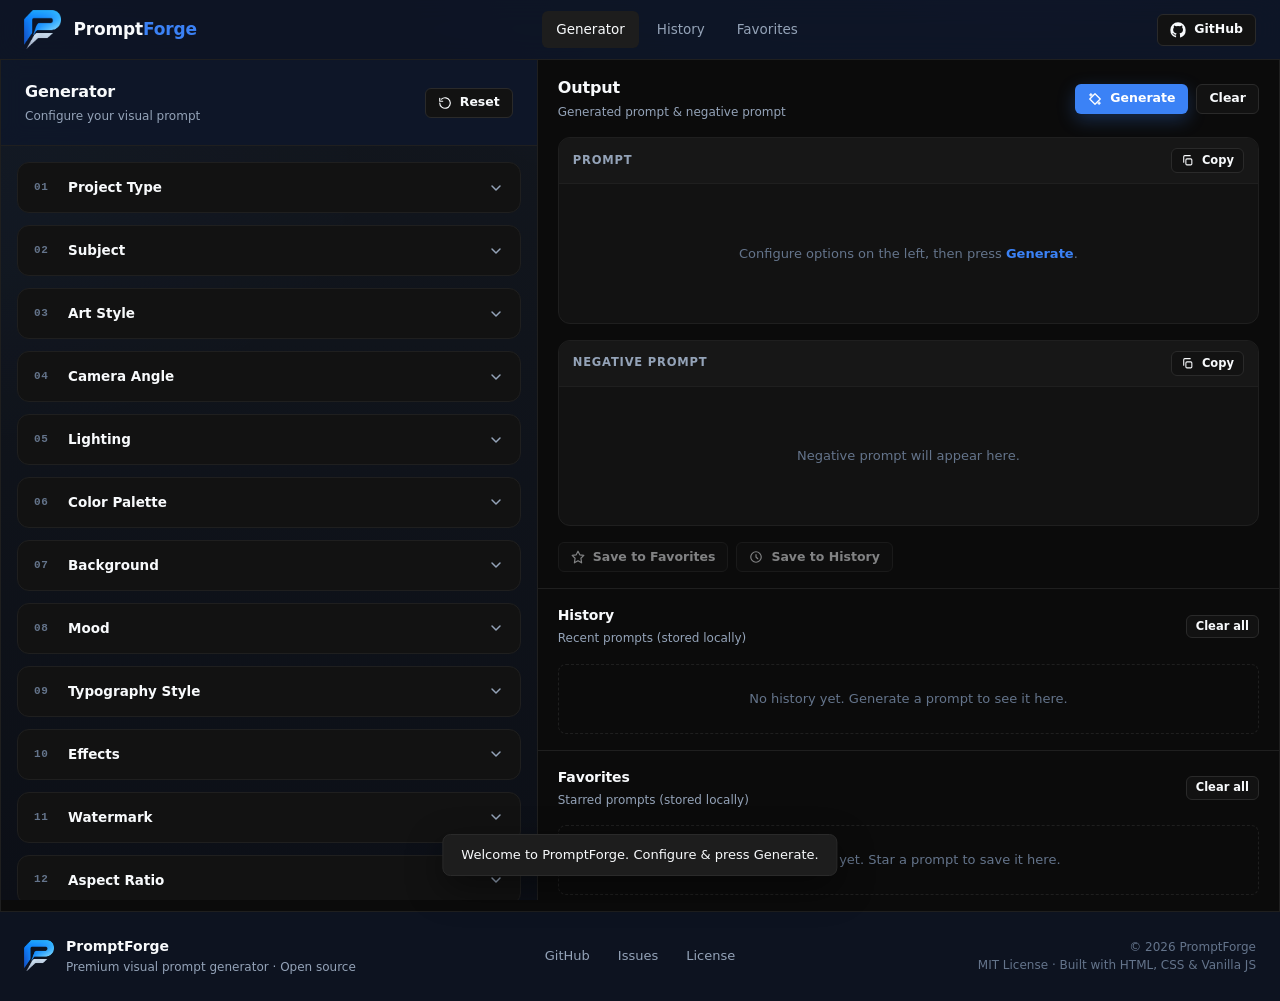
<file: index.html>
<!DOCTYPE html>
<html lang="en">
<head>
  <meta charset="UTF-8" />
  <meta name="viewport" content="width=device-width, initial-scale=1.0" />
  <meta http-equiv="X-UA-Compatible" content="IE=edge" />
  <meta name="theme-color" content="#0F172A" />

  <!-- Primary Meta -->
  <title>PromptForge — Premium Visual Prompt Generator for AI Image Creation</title>
  <meta name="description" content="PromptForge is a premium open-source visual prompt generator for posters, thumbnails, ads, covers, wallpapers, concept art, character art, product renders, marketing assets, and AI image generation. Rule-based engine. Supports ChatGPT Images, Flux, SDXL, Midjourney, and Gemini." />
  <meta name="keywords" content="prompt generator, AI prompt generator, image prompt, midjourney prompt generator, sdxl prompt, flux prompt, ChatGPT image prompt, poster prompt, thumbnail prompt, concept art prompt, character art prompt, product render prompt, marketing asset prompt, open source prompt generator, vanilla javascript prompt generator" />
  <meta name="author" content="PromptForge — AzkiVIP" />
  <meta name="robots" content="index, follow, max-image-preview:large, max-snippet:-1, max-video-preview:-1" />
  <meta name="googlebot" content="index, follow" />
  <meta name="language" content="English" />
  <meta name="revisit-after" content="7 days" />
  <meta name="rating" content="general" />
  <meta name="distribution" content="global" />
  <link rel="canonical" href="https://azkivip.github.io/PromptForge/" />

  <!-- Sitemap discovery -->
  <link rel="sitemap" type="application/xml" title="Sitemap" href="sitemap.xml" />
  <link rel="alternate" type="application/xml" title="Sitemap" href="sitemap.xml" />

  <!-- Open Graph -->
  <meta property="og:type" content="website" />
  <meta property="og:site_name" content="PromptForge" />
  <meta property="og:title" content="PromptForge — Premium Visual Prompt Generator" />
  <meta property="og:description" content="Craft cinematic, professional prompts for posters, thumbnails, ads, concept art, and AI image generation. Rule-based engine. Supports ChatGPT Images, Flux, SDXL, Midjourney, and Gemini. No AI APIs." />
  <meta property="og:url" content="https://azkivip.github.io/PromptForge/" />
  <meta property="og:image" content="https://azkivip.github.io/PromptForge/assets/og-image.png" />
  <meta property="og:image:secure_url" content="https://azkivip.github.io/PromptForge/assets/og-image.png" />
  <meta property="og:image:type" content="image/png" />
  <meta property="og:image:width" content="1200" />
  <meta property="og:image:height" content="630" />
  <meta property="og:image:alt" content="PromptForge — premium visual prompt generator" />
  <meta property="og:locale" content="en_US" />
  <meta property="og:locale:alternate" content="id_ID" />

  <!-- Twitter Card -->
  <meta name="twitter:card" content="summary_large_image" />
  <meta name="twitter:site" content="@AzkiVIP" />
  <meta name="twitter:creator" content="@AzkiVIP" />
  <meta name="twitter:title" content="PromptForge — Premium Visual Prompt Generator" />
  <meta name="twitter:description" content="Craft cinematic, professional prompts for posters, thumbnails, ads, concept art, and AI image generation. Rule-based engine. No AI APIs." />
  <meta name="twitter:image" content="https://azkivip.github.io/PromptForge/assets/og-image.png" />
  <meta name="twitter:image:alt" content="PromptForge — premium visual prompt generator" />

  <!-- Favicon — multiple sizes for full browser + device support -->
  <link rel="icon" type="image/x-icon" href="assets/favicon.ico" />
  <link rel="icon" type="image/png" sizes="192x192" href="assets/logo-192.png" />
  <link rel="icon" type="image/png" sizes="512x512" href="assets/logo-512.png" />
  <link rel="icon" type="image/png" sizes="64x64" href="assets/favicon.png" />
  <link rel="apple-touch-icon" sizes="192x192" href="assets/logo-192.png" />
  <link rel="apple-touch-icon" href="assets/logo-192.png" />
  <link rel="mask-icon" href="assets/favicon.png" color="#3B82F6" />
  <link rel="manifest" href="manifest.json" />

  <!-- Styles -->
  <link rel="stylesheet" href="css/style.css" />
  <link rel="stylesheet" href="css/components.css" />
  <link rel="stylesheet" href="css/responsive.css" />

  <!-- JSON-LD: WebSite schema (helps Google's Knowledge Graph) -->
  <script type="application/ld+json">
  {
    "@context": "https://schema.org",
    "@type": "WebSite",
    "name": "PromptForge",
    "alternateName": "PromptForge Visual Prompt Generator",
    "url": "https://azkivip.github.io/PromptForge/",
    "description": "Premium open-source visual prompt generator for posters, thumbnails, ads, covers, wallpapers, concept art, character art, product renders, marketing assets, and AI image generation.",
    "inLanguage": ["en", "id"],
    "image": "https://azkivip.github.io/PromptForge/assets/og-image.png",
    "isAccessibleForFree": true,
    "applicationCategory": "DesignApplication",
    "author": {
      "@type": "Person",
      "name": "AzkiVIP",
      "url": "https://github.com/AzkiVIP"
    },
    "publisher": {
      "@type": "Organization",
      "name": "PromptForge",
      "url": "https://azkivip.github.io/PromptForge/",
      "logo": {
        "@type": "ImageObject",
        "url": "https://azkivip.github.io/PromptForge/assets/logo-512.png",
        "width": 512,
        "height": 512
      }
    },
    "potentialAction": {
      "@type": "UseAction",
      "target": "https://azkivip.github.io/PromptForge/#generator",
      "name": "Use the prompt generator"
    }
  }
  </script>

  <!-- JSON-LD: SoftwareApplication schema (richer app metadata) -->
  <script type="application/ld+json">
  {
    "@context": "https://schema.org",
    "@type": "SoftwareApplication",
    "name": "PromptForge",
    "applicationCategory": "DesignApplication",
    "applicationSubCategory": "AI Prompt Generator",
    "operatingSystem": "Any (web browser)",
    "browserRequirements": "Requires a modern web browser with JavaScript enabled.",
    "description": "Premium open-source visual prompt generator for posters, thumbnails, ads, covers, wallpapers, concept art, character art, product renders, marketing assets, and AI image generation. Rule-based engine with no AI APIs.",
    "url": "https://azkivip.github.io/PromptForge/",
    "downloadUrl": "https://github.com/AzkiVIP/PromptForge/releases",
    "installUrl": "https://azkivip.github.io/PromptForge/",
    "screenshot": "https://azkivip.github.io/PromptForge/assets/og-image.png",
    "featureList": [
      "Rule-based prompt generation engine",
      "Smart searchable comboboxes with fuzzy match",
      "Multiple AI presets (ChatGPT Images, Flux, SDXL, Midjourney, Gemini)",
      "Multiple subjects with importance ranking",
      "Watermark, custom effects, and custom resolution support",
      "Auto-translation to Indonesian",
      "LocalStorage history and favorites",
      "No frameworks, no build step, no dependencies"
    ],
    "offers": {
      "@type": "Offer",
      "price": "0",
      "priceCurrency": "USD"
    },
    "license": "https://github.com/AzkiVIP/PromptForge/blob/main/LICENSE",
    "author": {
      "@type": "Person",
      "name": "AzkiVIP",
      "url": "https://github.com/AzkiVIP"
    },
    "publisher": {
      "@type": "Organization",
      "name": "PromptForge",
      "url": "https://azkivip.github.io/PromptForge/",
      "logo": {
        "@type": "ImageObject",
        "url": "https://azkivip.github.io/PromptForge/assets/logo-512.png",
        "width": 512,
        "height": 512
      }
    },
    "aggregateRating": {
      "@type": "AggregateRating",
      "ratingValue": "5",
      "ratingCount": "1",
      "bestRating": "5",
      "worstRating": "1"
    }
  }
  </script>
</head>
<body>

  <!-- ===================== NAVBAR ===================== -->
  <header class="navbar" role="banner">
    <div class="navbar__inner">
      <a href="#" class="brand" aria-label="PromptForge home">
        <img src="assets/logo-cropped.png" alt="PromptForge" class="brand__mark" width="40" height="40" />
        <span class="brand__name">Prompt<span class="brand__accent">Forge</span></span>
      </a>

      <!-- Desktop navigation (hidden on mobile) -->
      <nav class="nav nav--desktop" aria-label="Primary desktop">
        <a href="#generator" class="nav__link" data-nav="generator">Generator</a>
        <a href="#history" class="nav__link" data-nav="history">History</a>
        <a href="#favorites" class="nav__link" data-nav="favorites">Favorites</a>
      </nav>

      <div class="navbar__actions">
        <a class="btn btn--ghost btn--sm navbar__github" href="https://github.com/AzkiVIP/PromptForge" target="_blank" rel="noopener" aria-label="GitHub repository">
          <svg viewBox="0 0 24 24" width="16" height="16" fill="currentColor" aria-hidden="true">
            <path d="M12 .5A11.5 11.5 0 0 0 .5 12a11.5 11.5 0 0 0 7.86 10.92c.58.1.79-.25.79-.56v-2.1c-3.2.7-3.88-1.36-3.88-1.36-.53-1.34-1.3-1.7-1.3-1.7-1.06-.72.08-.71.08-.71 1.17.08 1.78 1.2 1.78 1.2 1.04 1.78 2.73 1.27 3.4.97.1-.76.41-1.27.74-1.56-2.55-.29-5.24-1.28-5.24-5.7 0-1.26.45-2.29 1.2-3.1-.12-.3-.52-1.48.1-3.08 0 0 .97-.31 3.18 1.18a11 11 0 0 1 5.8 0c2.2-1.5 3.17-1.18 3.17-1.18.63 1.6.23 2.78.11 3.07.75.82 1.2 1.85 1.2 3.1 0 4.43-2.69 5.41-5.25 5.69.42.36.8 1.1.8 2.22v3.29c0 .31.21.67.8.56A11.5 11.5 0 0 0 23.5 12 11.5 11.5 0 0 0 12 .5Z"/>
          </svg>
          <span>GitHub</span>
        </a>

        <!-- Hamburger toggle (mobile only) -->
        <button class="nav-toggle" id="navToggle" type="button"
                aria-label="Open menu" aria-expanded="false" aria-controls="mobileNav">
          <span class="nav-toggle__bar"></span>
          <span class="nav-toggle__bar"></span>
          <span class="nav-toggle__bar"></span>
        </button>
      </div>
    </div>

    <!-- Mobile navigation drawer (hidden on desktop) -->
    <nav class="nav nav--mobile" id="mobileNav" aria-label="Primary mobile" hidden>
      <a href="#generator" class="nav__link nav__link--mobile" data-nav="generator">Generator</a>
      <a href="#history"    class="nav__link nav__link--mobile" data-nav="history">History</a>
      <a href="#favorites"  class="nav__link nav__link--mobile" data-nav="favorites">Favorites</a>
      <a class="nav__link nav__link--mobile nav__link--github" href="https://github.com/AzkiVIP/PromptForge" target="_blank" rel="noopener">
        <svg viewBox="0 0 24 24" width="18" height="18" fill="currentColor" aria-hidden="true">
          <path d="M12 .5A11.5 11.5 0 0 0 .5 12a11.5 11.5 0 0 0 7.86 10.92c.58.1.79-.25.79-.56v-2.1c-3.2.7-3.88-1.36-3.88-1.36-.53-1.34-1.3-1.7-1.3-1.7-1.06-.72.08-.71.08-.71 1.17.08 1.78 1.2 1.78 1.2 1.04 1.78 2.73 1.27 3.4.97.1-.76.41-1.27.74-1.56-2.55-.29-5.24-1.28-5.24-5.7 0-1.26.45-2.29 1.2-3.1-.12-.3-.52-1.48.1-3.08 0 0 .97-.31 3.18 1.18a11 11 0 0 1 5.8 0c2.2-1.5 3.17-1.18 3.17-1.18.63 1.6.23 2.78.11 3.07.75.82 1.2 1.85 1.2 3.1 0 4.43-2.69 5.41-5.25 5.69.42.36.8 1.1.8 2.22v3.29c0 .31.21.67.8.56A11.5 11.5 0 0 0 23.5 12 11.5 11.5 0 0 0 12 .5Z"/>
        </svg>
        GitHub
      </a>
    </nav>

    <!-- Click-outside overlay (mobile only) -->
    <div class="nav-backdrop" id="navBackdrop" hidden></div>
  </header>

  <!-- ===================== MAIN APP ===================== -->
  <main class="app" id="generator" role="main">

    <!-- ============== LEFT PANEL (40%) ============== -->
    <section class="panel panel--left" aria-label="Generator controls">
      <div class="panel__header">
        <div>
          <h2 class="panel__title">Generator</h2>
          <p class="panel__subtitle">Configure your visual prompt</p>
        </div>
        <button class="btn btn--ghost btn--sm" id="resetAllBtn" type="button" title="Reset all fields">
          <svg viewBox="0 0 24 24" width="14" height="14" fill="none" stroke="currentColor" stroke-width="2" stroke-linecap="round" stroke-linejoin="round" aria-hidden="true"><path d="M3 12a9 9 0 1 0 3-6.7"/><path d="M3 4v5h5"/></svg>
          Reset
        </button>
      </div>

      <div class="panel__body" id="generatorPanel">

        <!-- Project Type -->
        <div class="accordion" data-section="projectType">
          <button class="accordion__head" type="button" aria-expanded="false">
            <span class="accordion__index">01</span>
            <span class="accordion__label">Project Type</span>
            <span class="accordion__chevron" aria-hidden="true">
              <svg viewBox="0 0 24 24" width="16" height="16" fill="none" stroke="currentColor" stroke-width="2.2" stroke-linecap="round" stroke-linejoin="round"><path d="m6 9 6 6 6-6"/></svg>
            </span>
          </button>
          <div class="accordion__body">
            <div class="field">
              <label class="field__label" for="projectType-category">Category</label>
              <div class="combobox" data-combobox="projectTypeCategory" data-mode="single"></div>
            </div>
            <div class="field">
              <label class="field__label" for="projectType-preset">Preset</label>
              <div class="combobox" data-combobox="projectTypePreset" data-mode="single"></div>
            </div>
            <div class="field">
              <label class="field__label" for="projectType-custom">Custom Project Type</label>
              <input class="input" id="projectType-custom" type="text" placeholder="e.g. Festival Poster" />
            </div>
          </div>
        </div>

        <!-- Subject -->
        <div class="accordion" data-section="subject">
          <button class="accordion__head" type="button" aria-expanded="false">
            <span class="accordion__index">02</span>
            <span class="accordion__label">Subject</span>
            <span class="accordion__chevron" aria-hidden="true">
              <svg viewBox="0 0 24 24" width="16" height="16" fill="none" stroke="currentColor" stroke-width="2.2" stroke-linecap="round" stroke-linejoin="round"><path d="m6 9 6 6 6-6"/></svg>
            </span>
          </button>
          <div class="accordion__body">
            <div class="field">
              <label class="field__label">Subjects <span class="field__hint">(add multiple — primary, secondary, background, etc.)</span></label>
              <div class="subjects" id="subjectsList" aria-live="polite"></div>
              <button class="btn btn--ghost btn--sm subjects__add" id="addSubjectBtn" type="button">
                <svg viewBox="0 0 24 24" width="14" height="14" fill="none" stroke="currentColor" stroke-width="2.2" stroke-linecap="round" stroke-linejoin="round"><path d="M12 5v14"/><path d="M5 12h14"/></svg>
                Add Subject
              </button>
            </div>
            <div class="field">
              <label class="field__label">Reference Images</label>
              <div class="dropzone" id="subject-dropzone" tabindex="0">
                <input class="dropzone__input" id="subject-file" type="file" accept="image/*" multiple />
                <div class="dropzone__prompt">
                  <svg viewBox="0 0 24 24" width="22" height="22" fill="none" stroke="currentColor" stroke-width="1.8" stroke-linecap="round" stroke-linejoin="round" aria-hidden="true"><path d="M12 3v12"/><path d="m7 8 5-5 5 5"/><path d="M5 21h14"/></svg>
                  <span>Drag &amp; drop or <em>click to browse</em></span>
                </div>
              </div>
              <div class="previews" id="subject-previews" aria-live="polite"></div>
            </div>
          </div>
        </div>

        <!-- Art Style -->
        <div class="accordion" data-section="artStyle">
          <button class="accordion__head" type="button" aria-expanded="false">
            <span class="accordion__index">03</span>
            <span class="accordion__label">Art Style</span>
            <span class="accordion__chevron" aria-hidden="true">
              <svg viewBox="0 0 24 24" width="16" height="16" fill="none" stroke="currentColor" stroke-width="2.2" stroke-linecap="round" stroke-linejoin="round"><path d="m6 9 6 6 6-6"/></svg>
            </span>
          </button>
          <div class="accordion__body">
            <div class="field">
              <label class="field__label">Art Style</label>
              <div class="combobox" data-combobox="artStyle" data-mode="single"></div>
            </div>
            <div class="field">
              <label class="field__label" for="artStyle-custom">Custom Style</label>
              <input class="input" id="artStyle-custom" type="text" placeholder="e.g. Watercolor + Ink" />
            </div>
          </div>
        </div>

        <!-- Camera Angle -->
        <div class="accordion" data-section="cameraAngle">
          <button class="accordion__head" type="button" aria-expanded="false">
            <span class="accordion__index">04</span>
            <span class="accordion__label">Camera Angle</span>
            <span class="accordion__chevron" aria-hidden="true">
              <svg viewBox="0 0 24 24" width="16" height="16" fill="none" stroke="currentColor" stroke-width="2.2" stroke-linecap="round" stroke-linejoin="round"><path d="m6 9 6 6 6-6"/></svg>
            </span>
          </button>
          <div class="accordion__body">
            <div class="field">
              <label class="field__label">Camera Angle</label>
              <div class="combobox" data-combobox="cameraAngle" data-mode="single"></div>
            </div>
            <div class="field">
              <label class="field__label" for="cameraAngle-custom">Custom Angle</label>
              <input class="input" id="cameraAngle-custom" type="text" placeholder="e.g. 35° Dutch angle" />
            </div>
          </div>
        </div>

        <!-- Lighting -->
        <div class="accordion" data-section="lighting">
          <button class="accordion__head" type="button" aria-expanded="false">
            <span class="accordion__index">05</span>
            <span class="accordion__label">Lighting</span>
            <span class="accordion__chevron" aria-hidden="true">
              <svg viewBox="0 0 24 24" width="16" height="16" fill="none" stroke="currentColor" stroke-width="2.2" stroke-linecap="round" stroke-linejoin="round"><path d="m6 9 6 6 6-6"/></svg>
            </span>
          </button>
          <div class="accordion__body">
            <div class="field">
              <label class="field__label">Lighting</label>
              <div class="combobox" data-combobox="lighting" data-mode="single"></div>
            </div>
            <div class="field">
              <label class="field__label" for="lighting-custom">Custom Lighting</label>
              <input class="input" id="lighting-custom" type="text" placeholder="e.g. Soft window light" />
            </div>
          </div>
        </div>

        <!-- Color Palette -->
        <div class="accordion" data-section="colorPalette">
          <button class="accordion__head" type="button" aria-expanded="false">
            <span class="accordion__index">06</span>
            <span class="accordion__label">Color Palette</span>
            <span class="accordion__chevron" aria-hidden="true">
              <svg viewBox="0 0 24 24" width="16" height="16" fill="none" stroke="currentColor" stroke-width="2.2" stroke-linecap="round" stroke-linejoin="round"><path d="m6 9 6 6 6-6"/></svg>
            </span>
          </button>
          <div class="accordion__body">
            <div class="field">
              <label class="field__label">Palette Mode</label>
              <div class="seg" id="colorMode" role="tablist" aria-label="Color palette mode">
                <button class="seg__btn is-active" type="button" data-mode="single">Single</button>
                <button class="seg__btn" type="button" data-mode="dual">Dual</button>
                <button class="seg__btn" type="button" data-mode="multi">Multi</button>
              </div>
            </div>
            <div class="field">
              <label class="field__label">Colors</label>
              <div class="color-row" id="colorRow">
                <div class="color-slot" data-slot="0">
                  <input type="color" class="color-slot__picker" value="#3B82F6" />
                  <input type="text" class="color-slot__hex" value="#3B82F6" maxlength="7" />
                </div>
              </div>
              <button class="btn btn--ghost btn--sm color-row__add" id="colorAddBtn" type="button" hidden>+ Add color</button>
            </div>
            <div class="field">
              <label class="field__label">Live Preview</label>
              <div class="palette-preview" id="palettePreview"></div>
            </div>
          </div>
        </div>

        <!-- Background -->
        <div class="accordion" data-section="background">
          <button class="accordion__head" type="button" aria-expanded="false">
            <span class="accordion__index">07</span>
            <span class="accordion__label">Background</span>
            <span class="accordion__chevron" aria-hidden="true">
              <svg viewBox="0 0 24 24" width="16" height="16" fill="none" stroke="currentColor" stroke-width="2.2" stroke-linecap="round" stroke-linejoin="round"><path d="m6 9 6 6 6-6"/></svg>
            </span>
          </button>
          <div class="accordion__body">
            <div class="field">
              <label class="field__label">Background Scene</label>
              <div class="combobox" data-combobox="background" data-mode="single"></div>
            </div>
            <div class="field">
              <label class="field__label" for="background-custom">Custom Background</label>
              <input class="input" id="background-custom" type="text" placeholder="e.g. Floating islands at dawn" />
            </div>
            <div class="field">
              <label class="field__label">Background Reference</label>
              <div class="dropzone" id="background-dropzone" tabindex="0">
                <input class="dropzone__input" id="background-file" type="file" accept="image/*" />
                <div class="dropzone__prompt">
                  <svg viewBox="0 0 24 24" width="22" height="22" fill="none" stroke="currentColor" stroke-width="1.8" stroke-linecap="round" stroke-linejoin="round" aria-hidden="true"><path d="M12 3v12"/><path d="m7 8 5-5 5 5"/><path d="M5 21h14"/></svg>
                  <span>Drag &amp; drop or <em>click to browse</em></span>
                </div>
              </div>
              <div class="previews" id="background-previews" aria-live="polite"></div>
            </div>
          </div>
        </div>

        <!-- Mood -->
        <div class="accordion" data-section="mood">
          <button class="accordion__head" type="button" aria-expanded="false">
            <span class="accordion__index">08</span>
            <span class="accordion__label">Mood</span>
            <span class="accordion__chevron" aria-hidden="true">
              <svg viewBox="0 0 24 24" width="16" height="16" fill="none" stroke="currentColor" stroke-width="2.2" stroke-linecap="round" stroke-linejoin="round"><path d="m6 9 6 6 6-6"/></svg>
            </span>
          </button>
          <div class="accordion__body">
            <div class="field">
              <label class="field__label">Mood</label>
              <div class="combobox" data-combobox="mood" data-mode="single"></div>
            </div>
            <div class="field">
              <label class="field__label" for="mood-custom">Custom Mood</label>
              <input class="input" id="mood-custom" type="text" placeholder="e.g. Nostalgic serenity" />
            </div>
          </div>
        </div>

        <!-- Typography -->
        <div class="accordion" data-section="typography">
          <button class="accordion__head" type="button" aria-expanded="false">
            <span class="accordion__index">09</span>
            <span class="accordion__label">Typography Style</span>
            <span class="accordion__chevron" aria-hidden="true">
              <svg viewBox="0 0 24 24" width="16" height="16" fill="none" stroke="currentColor" stroke-width="2.2" stroke-linecap="round" stroke-linejoin="round"><path d="m6 9 6 6 6-6"/></svg>
            </span>
          </button>
          <div class="accordion__body">
            <div class="field">
              <label class="field__label">Typography</label>
              <div class="combobox" data-combobox="typography" data-mode="single"></div>
            </div>
            <div class="field">
              <label class="field__label" for="typography-custom">Custom Typography</label>
              <input class="input" id="typography-custom" type="text" placeholder="e.g. Serif headline, sans body" />
            </div>
          </div>
        </div>

        <!-- Effects -->
        <div class="accordion" data-section="effects">
          <button class="accordion__head" type="button" aria-expanded="false">
            <span class="accordion__index">10</span>
            <span class="accordion__label">Effects</span>
            <span class="accordion__chevron" aria-hidden="true">
              <svg viewBox="0 0 24 24" width="16" height="16" fill="none" stroke="currentColor" stroke-width="2.2" stroke-linecap="round" stroke-linejoin="round"><path d="m6 9 6 6 6-6"/></svg>
            </span>
          </button>
          <div class="accordion__body">
            <div class="field">
              <label class="field__label">Effects (multi-select)</label>
              <div class="chip-grid" id="effectsGrid" role="group" aria-label="Effects"></div>
            </div>
            <div class="field">
              <label class="field__label" for="effects-custom">Custom Effects <span class="field__hint">(comma-separated, e.g. floating particles, energy aura, magic sparks)</span></label>
              <input class="input" id="effects-custom" type="text" placeholder="floating particles, energy aura, magic sparks" />
            </div>
          </div>
        </div>

        <!-- Watermark -->
        <div class="accordion" data-section="watermark">
          <button class="accordion__head" type="button" aria-expanded="false">
            <span class="accordion__index">11</span>
            <span class="accordion__label">Watermark</span>
            <span class="accordion__chevron" aria-hidden="true">
              <svg viewBox="0 0 24 24" width="16" height="16" fill="none" stroke="currentColor" stroke-width="2.2" stroke-linecap="round" stroke-linejoin="round"><path d="m6 9 6 6 6-6"/></svg>
            </span>
          </button>
          <div class="accordion__body">
            <div class="field">
              <label class="field__label">Watermark Position</label>
              <div class="chip-grid" id="watermarkPosGrid" role="group" aria-label="Watermark position" data-single="1"></div>
            </div>
            <div class="field">
              <label class="field__label" for="watermark-custom-pos">Custom Position</label>
              <input class="input" id="watermark-custom-pos" type="text" placeholder="e.g. bottom-right corner, 20px from edge" />
            </div>
            <div class="field">
              <label class="field__label" for="watermark-text">Watermark Text</label>
              <input class="input" id="watermark-text" type="text" placeholder="e.g. @PromptForge" />
            </div>
          </div>
        </div>

        <!-- Aspect Ratio -->
        <div class="accordion" data-section="aspectRatio">
          <button class="accordion__head" type="button" aria-expanded="false">
            <span class="accordion__index">12</span>
            <span class="accordion__label">Aspect Ratio</span>
            <span class="accordion__chevron" aria-hidden="true">
              <svg viewBox="0 0 24 24" width="16" height="16" fill="none" stroke="currentColor" stroke-width="2.2" stroke-linecap="round" stroke-linejoin="round"><path d="m6 9 6 6 6-6"/></svg>
            </span>
          </button>
          <div class="accordion__body">
            <div class="field">
              <label class="field__label">Aspect Ratio</label>
              <div class="ratio-grid" id="ratioGrid" role="group" aria-label="Aspect ratio"></div>
            </div>
            <div class="field">
              <label class="field__label" for="custom-resolution">Custom Resolution <span class="field__hint">(overrides aspect ratio when provided)</span></label>
              <input class="input" id="custom-resolution" type="text" placeholder="e.g. 1920x1080, 3840x2160, 1080x1920" />
            </div>
          </div>
        </div>

        <!-- Advanced -->
        <div class="accordion" data-section="advanced">
          <button class="accordion__head" type="button" aria-expanded="false">
            <span class="accordion__index">13</span>
            <span class="accordion__label">Advanced</span>
            <span class="accordion__chevron" aria-hidden="true">
              <svg viewBox="0 0 24 24" width="16" height="16" fill="none" stroke="currentColor" stroke-width="2.2" stroke-linecap="round" stroke-linejoin="round"><path d="m6 9 6 6 6-6"/></svg>
            </span>
          </button>
          <div class="accordion__body">
            <div class="field">
              <label class="field__label">Composition</label>
              <div class="chip-grid" id="compositionGrid" role="group" aria-label="Composition" data-single="1"></div>
            </div>
            <div class="field">
              <label class="field__label">Rendering Quality</label>
              <div class="chip-grid" id="renderingGrid" role="group" aria-label="Rendering quality" data-single="1"></div>
            </div>
            <div class="field">
              <label class="field__label">Prompt Expansion</label>
              <div class="chip-grid" id="expansionGrid" role="group" aria-label="Prompt expansion" data-single="1"></div>
            </div>
            <div class="field">
              <label class="field__label">AI Preset</label>
              <div class="chip-grid" id="aiPresetGrid" role="group" aria-label="AI preset" data-single="1"></div>
            </div>
          </div>
        </div>

        <!-- Additional Description -->
        <div class="accordion" data-section="additional">
          <button class="accordion__head" type="button" aria-expanded="false">
            <span class="accordion__index">14</span>
            <span class="accordion__label">Additional Description</span>
            <span class="accordion__chevron" aria-hidden="true">
              <svg viewBox="0 0 24 24" width="16" height="16" fill="none" stroke="currentColor" stroke-width="2.2" stroke-linecap="round" stroke-linejoin="round"><path d="m6 9 6 6 6-6"/></svg>
            </span>
          </button>
          <div class="accordion__body">
            <div class="field">
              <label class="field__label" for="additional-desc">Extra Instructions / Notes <span class="field__hint">(always appended to the generated prompt)</span></label>
              <textarea class="textarea" id="additional-desc" rows="5" placeholder="e.g. Make sure the dragon's eyes glow softly. Avoid any text in the image. The mood should feel melancholic but hopeful."></textarea>
            </div>
          </div>
        </div>

      </div>
    </section>

    <!-- ============== RIGHT PANEL (60%) ============== -->
    <section class="panel panel--right" aria-label="Output and history">

      <!-- Output block -->
      <div class="output" id="output">
        <div class="output__header">
          <div>
            <h2 class="panel__title">Output</h2>
            <p class="panel__subtitle">Generated prompt &amp; negative prompt</p>
          </div>
          <div class="output__actions">
            <button class="btn btn--primary btn--sm" id="generateBtn" type="button">
              <svg viewBox="0 0 24 24" width="14" height="14" fill="none" stroke="currentColor" stroke-width="2.2" stroke-linecap="round" stroke-linejoin="round" aria-hidden="true"><path d="M5 3v4"/><path d="M19 17v4"/><path d="M3 5h4"/><path d="M17 19h4"/><path d="m12 3 9 9-9 9-9-9 9-9Z"/></svg>
              Generate
            </button>
            <button class="btn btn--ghost btn--sm" id="clearBtn" type="button">Clear</button>
          </div>
        </div>

        <div class="output__body">
          <div class="output__block">
            <div class="output__block-head">
              <span class="output__label">Prompt</span>
              <button class="btn btn--ghost btn--xs" id="copyPromptBtn" type="button" data-copy="prompt">
                <svg viewBox="0 0 24 24" width="13" height="13" fill="none" stroke="currentColor" stroke-width="2" stroke-linecap="round" stroke-linejoin="round" aria-hidden="true"><rect x="9" y="9" width="11" height="11" rx="2"/><path d="M5 15V5a2 2 0 0 1 2-2h10"/></svg>
                Copy
              </button>
            </div>
            <div class="output__text" id="promptOutput" aria-live="polite">
              <span class="output__placeholder">Configure options on the left, then press <strong>Generate</strong>.</span>
            </div>
          </div>

          <div class="output__block">
            <div class="output__block-head">
              <span class="output__label">Negative Prompt</span>
              <button class="btn btn--ghost btn--xs" id="copyNegativeBtn" type="button" data-copy="negative">
                <svg viewBox="0 0 24 24" width="13" height="13" fill="none" stroke="currentColor" stroke-width="2" stroke-linecap="round" stroke-linejoin="round" aria-hidden="true"><rect x="9" y="9" width="11" height="11" rx="2"/><path d="M5 15V5a2 2 0 0 1 2-2h10"/></svg>
                Copy
              </button>
            </div>
            <div class="output__text output__text--muted" id="negativeOutput" aria-live="polite">
              <span class="output__placeholder">Negative prompt will appear here.</span>
            </div>
          </div>

          <div class="output__meta" id="outputMeta"></div>

          <div class="output__save">
            <button class="btn btn--ghost btn--sm" id="saveFavoriteBtn" type="button" disabled>
              <svg viewBox="0 0 24 24" width="14" height="14" fill="none" stroke="currentColor" stroke-width="2" stroke-linecap="round" stroke-linejoin="round" aria-hidden="true"><path d="m12 2 3.09 6.26L22 9.27l-5 4.87L18.18 22 12 18.27 5.82 22 7 14.14l-5-4.87 6.91-1.01L12 2Z"/></svg>
              Save to Favorites
            </button>
            <button class="btn btn--ghost btn--sm" id="saveHistoryBtn" type="button" disabled>
              <svg viewBox="0 0 24 24" width="14" height="14" fill="none" stroke="currentColor" stroke-width="2" stroke-linecap="round" stroke-linejoin="round" aria-hidden="true"><path d="M12 8v4l3 3"/><circle cx="12" cy="12" r="9"/></svg>
              Save to History
            </button>
          </div>
        </div>
      </div>

      <!-- History block -->
      <div class="history" id="history">
        <div class="history__head">
          <div>
            <h3 class="panel__title panel__title--sm">History</h3>
            <p class="panel__subtitle">Recent prompts (stored locally)</p>
          </div>
          <button class="btn btn--ghost btn--xs" id="clearHistoryBtn" type="button">Clear all</button>
        </div>
        <div class="history__body" id="historyList" aria-live="polite"></div>
      </div>

      <!-- Favorites block -->
      <div class="history" id="favorites">
        <div class="history__head">
          <div>
            <h3 class="panel__title panel__title--sm">Favorites</h3>
            <p class="panel__subtitle">Starred prompts (stored locally)</p>
          </div>
          <button class="btn btn--ghost btn--xs" id="clearFavoritesBtn" type="button">Clear all</button>
        </div>
        <div class="history__body" id="favoritesList" aria-live="polite"></div>
      </div>

    </section>
  </main>

  <!-- Toast -->
  <div class="toast" id="toast" role="status" aria-live="polite"></div>

  <!-- ===================== FOOTER ===================== -->
  <footer class="footer" role="contentinfo">
    <div class="footer__inner">
      <div class="footer__brand">
        <img src="assets/logo-cropped.png" alt="PromptForge" class="brand__mark brand__mark--sm" width="32" height="32" />
        <div>
          <div class="footer__title">PromptForge</div>
          <div class="footer__sub">Premium visual prompt generator · Open source</div>
        </div>
      </div>

      <div class="footer__links">
        <a href="https://github.com/AzkiVIP/PromptForge" target="_blank" rel="noopener">GitHub</a>
        <a href="https://github.com/AzkiVIP/PromptForge/issues" target="_blank" rel="noopener">Issues</a>
        <a href="https://github.com/AzkiVIP/PromptForge#license" target="_blank" rel="noopener">License</a>
      </div>

      <div class="footer__copy">
        <div>© <span id="year"></span> PromptForge</div>
        <div>MIT License · Built with HTML, CSS &amp; Vanilla JS</div>
      </div>
      
    </div>
  </footer>

  <!-- Scripts (defer not strictly needed; loaded in order at end of body) -->
  <script src="js/data.js"></script>
  <script src="js/combobox.js"></script>
  <script src="js/accordion.js"></script>
  <script src="js/generator.js"></script>
  <script src="js/history.js"></script>
  <script src="js/app.js"></script>
</body>
</html>
</file>
<file: css/style.css>
/* =========================================================
   PromptForge — style.css
   Design tokens, base reset, navbar, layout, footer
   ========================================================= */

/* ---------- Design Tokens ---------- */
:root {
  /* Surfaces */
  --bg:            #0B0B0B;
  --surface:       #121212;
  --surface-2:     #171717;
  --surface-3:     #1D1D1D;

  --border:        #2A2A2A;
  --border-soft:   #1F1F1F;

  /* Text */
  --text:          #F8FAFC;
  --text-muted:    #94A3B8;
  --text-faint:    #64748B;

  /* Accent */
  --accent:        #3B82F6;
  --accent-hover:  #2563EB;
  --accent-soft:   rgba(59, 130, 246, 0.14);
  --accent-line:   rgba(59, 130, 246, 0.35);

  /* Status */
  --danger:        #EF4444;
  --warning:       #F59E0B;
  --success:       #10B981;

  /* Typography */
  --font-sans: "Inter", "Segoe UI", system-ui, -apple-system, "Helvetica Neue", Arial, sans-serif;
  --font-mono: "JetBrains Mono", "Fira Code", ui-monospace, SFMono-Regular, Menlo, Consolas, monospace;

  /* Radius */
  --r-xs: 4px;
  --r-sm: 6px;
  --r-md: 8px;
  --r-lg: 12px;
  --r-xl: 16px;

  /* Shadows */
  --shadow-sm: 0 1px 2px rgba(0, 0, 0, 0.25);
  --shadow-md: 0 4px 14px rgba(0, 0, 0, 0.35);
  --shadow-lg: 0 12px 36px rgba(0, 0, 0, 0.45);
  --shadow-glow: 0 0 0 1px var(--accent-line), 0 8px 30px rgba(59, 130, 246, 0.18);

  /* Spacing scale */
  --sp-1: 4px;
  --sp-2: 8px;
  --sp-3: 12px;
  --sp-4: 16px;
  --sp-5: 20px;
  --sp-6: 24px;
  --sp-8: 32px;

  /* Layout */
  --navbar-h: 60px;
  --maxw: 1680px;

  /* Motion */
  --ease: cubic-bezier(0.2, 0.7, 0.2, 1);
  --dur: 180ms;
}

/* ---------- Reset ---------- */
*, *::before, *::after { box-sizing: border-box; }
html {
  -webkit-text-size-adjust: 100%;
  text-size-adjust: 100%;
}
body {
  margin: 0;
  font-family: var(--font-sans);
  font-size: 14px;
  line-height: 1.55;
  color: var(--text);
  background: var(--bg);
  background-image:
    radial-gradient(1200px 600px at 80% -10%, rgba(59, 130, 246, 0.10), transparent 60%),
    radial-gradient(900px 500px at -10% 20%, rgba(59, 130, 246, 0.06), transparent 55%);
  background-attachment: fixed;
  -webkit-font-smoothing: antialiased;
  -moz-osx-font-smoothing: grayscale;
  min-height: 100vh;
}
img, svg { display: block; max-width: 100%; }
button { font: inherit; color: inherit; cursor: pointer; background: none; border: none; }
input, textarea, select { font: inherit; color: inherit; }
a { color: inherit; text-decoration: none; }
::selection { background: var(--accent-soft); color: var(--text); }

/* Scrollbars (subtle, dark) */
* { scrollbar-width: thin; scrollbar-color: var(--border) transparent; }
*::-webkit-scrollbar { width: 10px; height: 10px; }
*::-webkit-scrollbar-track { background: transparent; }
*::-webkit-scrollbar-thumb {
  background: var(--border);
  border-radius: 8px;
  border: 2px solid transparent;
  background-clip: padding-box;
}
*::-webkit-scrollbar-thumb:hover { background: var(--surface-3); background-clip: padding-box; }

/* ---------- Navbar ---------- */
.navbar {
  position: sticky;
  top: 0;
  z-index: 50;
  height: var(--navbar-h);
  background: rgba(15, 23, 42, 0.85);
  backdrop-filter: blur(14px);
  -webkit-backdrop-filter: blur(14px);
  border-bottom: 1px solid var(--border-soft);
}
.navbar__inner {
  height: 100%;
  max-width: var(--maxw);
  margin: 0 auto;
  padding: 0 var(--sp-6);
  display: flex;
  align-items: center;
  gap: var(--sp-6);
}
.brand { display: inline-flex; align-items: center; gap: var(--sp-3); }
/* Issue #3: logo is visually balanced with the PromptForge wordmark.
   The image is rendered at its natural aspect ratio (no stretch). */
.brand__mark {
  display: inline-flex;
  height: 40px;
  width: auto;
  object-fit: contain;
  border-radius: var(--r-sm);
  flex-shrink: 0;
}
.brand__name {
  font-weight: 700;
  font-size: 17px;
  letter-spacing: -0.01em;
  color: var(--text);
}
.brand__accent { color: var(--accent); }
.brand__mark--sm .brand__name { font-size: 14px; }

/* Desktop nav: inline links, pushed to the right of the navbar. */
.nav { display: flex; gap: var(--sp-1); margin-left: auto; }
.nav--desktop { display: flex; gap: var(--sp-1); margin-left: auto; }
.nav--mobile {
  /* Mobile drawer — completely removed from layout when closed (display:none)
     so it cannot extend the document's scrollable width. When .is-open is
     added, it becomes display:flex and plays a slide-in keyframe animation. */
  display: none;
  position: fixed;
  top: var(--navbar-h);
  right: 0;
  width: min(280px, 80vw);
  height: calc(100vh - var(--navbar-h));
  flex-direction: column;
  gap: 4px;
  padding: var(--sp-4);
  background: var(--surface);
  border-left: 1px solid var(--border);
  box-shadow: var(--shadow-lg);
  z-index: 60;
  overflow-y: auto;
}
.nav--mobile.is-open {
  display: flex;
  animation: nav-drawer-slide-in 280ms var(--ease);
}
@keyframes nav-drawer-slide-in {
  from { transform: translateX(100%); }
  to   { transform: translateX(0); }
}
.nav__link {
  position: relative;
  padding: 8px 14px;
  border-radius: var(--r-sm);
  color: var(--text-muted);
  font-size: 13.5px;
  font-weight: 500;
  transition: color var(--dur) var(--ease), background var(--dur) var(--ease);
}
.nav__link:hover { color: var(--text); background: var(--surface-2); }
.nav__link.is-active { color: var(--text); background: var(--surface-3); }

/* Mobile drawer link variant — larger tap target, full-width, with icon support */
.nav__link--mobile {
  display: flex;
  align-items: center;
  gap: var(--sp-3);
  padding: 12px 14px;
  font-size: 15px;
  font-weight: 500;
  color: var(--text);
  border-radius: var(--r-md);
  width: 100%;
  text-align: left;
}
.nav__link--mobile:hover { background: var(--surface-2); color: var(--text); }
.nav__link--mobile.is-active { background: var(--accent-soft); color: var(--accent); }
.nav__link--github { border-top: 1px solid var(--border-soft); margin-top: var(--sp-2); padding-top: var(--sp-3); }

/* Hamburger toggle button — hidden on desktop, shown on mobile */
.nav-toggle {
  display: none;
  width: 40px;
  height: 40px;
  border-radius: var(--r-md);
  background: var(--surface);
  border: 1px solid var(--border);
  align-items: center;
  justify-content: center;
  flex-direction: column;
  gap: 5px;
  cursor: pointer;
  transition: background var(--dur) var(--ease), border-color var(--dur) var(--ease);
}
.nav-toggle:hover { background: var(--surface-3); border-color: var(--accent-line); }
.nav-toggle__bar {
  display: block;
  width: 20px;
  height: 2px;
  background: var(--text);
  border-radius: 1px;
  transition: transform 220ms var(--ease), opacity 180ms var(--ease);
}
/* Hamburger → X animation when menu is open */
.nav-toggle.is-open .nav-toggle__bar:nth-child(1) { transform: translateY(7px) rotate(45deg); }
.nav-toggle.is-open .nav-toggle__bar:nth-child(2) { opacity: 0; transform: scaleX(0); }
.nav-toggle.is-open .nav-toggle__bar:nth-child(3) { transform: translateY(-7px) rotate(-45deg); }

/* Click-outside backdrop (mobile only) */
.nav-backdrop {
  display: none;
  position: fixed;
  inset: var(--navbar-h) 0 0 0;
  background: rgba(15, 23, 42, 0.6);
  backdrop-filter: blur(2px);
  -webkit-backdrop-filter: blur(2px);
  z-index: 55;
  opacity: 0;
  transition: opacity 280ms var(--ease);
}
.nav-backdrop.is-open {
  display: block;
  opacity: 1;
}

.navbar__actions {
  display: flex;
  align-items: center;
  gap: var(--sp-2);
  /* Issue #1: when desktop nav is hidden on mobile, push the actions
     (hamburger) to the far right of the navbar. */
  margin-left: auto;
}

/* ---------- Buttons ---------- */
.btn {
  display: inline-flex;
  align-items: center;
  justify-content: center;
  gap: var(--sp-2);
  padding: 10px 16px;
  border-radius: var(--r-md);
  font-size: 13.5px;
  font-weight: 600;
  line-height: 1;
  border: 1px solid transparent;
  transition: background var(--dur) var(--ease), border-color var(--dur) var(--ease),
              color var(--dur) var(--ease), transform var(--dur) var(--ease), box-shadow var(--dur) var(--ease);
  white-space: nowrap;
  user-select: none;
}
.btn:active { transform: translateY(1px); }
.btn:disabled { opacity: 0.5; cursor: not-allowed; }
.btn--sm { padding: 7px 12px; font-size: 12.5px; border-radius: var(--r-sm); }
.btn--xs { padding: 5px 9px; font-size: 11.5px; border-radius: var(--r-sm); }

.btn--primary {
  background: var(--accent);
  color: #fff;
  box-shadow: 0 6px 18px rgba(59, 130, 246, 0.28);
}
.btn--primary:hover { background: var(--accent-hover); }
.btn--ghost {
  background: var(--surface);
  color: var(--text);
  border-color: var(--border);
}
.btn--ghost:hover { background: var(--surface-3); border-color: var(--border); }
.btn--danger {
  background: rgba(239, 68, 68, 0.12);
  color: var(--danger);
  border-color: rgba(239, 68, 68, 0.35);
}
.btn--danger:hover { background: rgba(239, 68, 68, 0.18); }

/* ---------- App layout ---------- */
/* Issue #2: no fixed min-height — panels size to content, with independent
   scroll on the left panel. The grid's align-items:stretch keeps both
   columns equal height naturally. */
.app {
  display: grid;
  grid-template-columns: 40% 60%;
  gap: 0;
  max-width: var(--maxw);
  margin: 0 auto;
  border-left: 1px solid var(--border-soft);
  border-right: 1px solid var(--border-soft);
}

/* ---------- Panels ---------- */
.panel {
  display: flex;
  flex-direction: column;
  min-width: 0;
  min-height: 0;
}
.panel--left {
  border-right: 1px solid var(--border-soft);
  background: linear-gradient(180deg, rgba(30, 41, 59, 0.4), rgba(15, 23, 42, 0.4));
  /* Issue #2: left panel scrolls independently — height = viewport minus navbar.
     No min-height, no fixed max-height. Sticky header stays at top. */
  height: calc(100vh - var(--navbar-h));
  position: sticky;
  top: var(--navbar-h);
  overflow: hidden;
}
.panel--right {
  background: var(--bg);
  display: flex;
  flex-direction: column;
  /* Issue #2: right panel grows to content; no fixed height. */
}

.panel__header {
  display: flex;
  align-items: center;
  justify-content: space-between;
  gap: var(--sp-4);
  padding: var(--sp-5) var(--sp-6);
  border-bottom: 1px solid var(--border-soft);
  background: rgba(15, 23, 42, 0.92);
  backdrop-filter: blur(10px);
  -webkit-backdrop-filter: blur(10px);
  /* Issue #2: not sticky here — the parent .panel--left is sticky. */
  flex-shrink: 0;
}
.panel__title {
  margin: 0;
  font-size: 16px;
  font-weight: 700;
  letter-spacing: -0.01em;
}
.panel__title--sm { font-size: 14px; }
.panel__subtitle {
  margin: 2px 0 0;
  font-size: 12px;
  color: var(--text-muted);
}

.panel__body {
  /* Issue #2: panel__body inherits its height from .panel--left (which is
     height: calc(100vh - navbar)). flex:1 + min-height:0 lets it shrink and
     scroll independently. No max-height needed. */
  overflow-y: auto;
  overflow-x: hidden;
  padding: var(--sp-4) var(--sp-5) var(--sp-5);
  flex: 1;
  min-height: 0;
}

/* ---------- Footer ---------- */
.footer {
  border-top: 1px solid var(--border-soft);
  background: rgba(15, 23, 42, 0.7);
  margin-top: 0;
}
.footer__inner {
  max-width: var(--maxw);
  margin: 0 auto;
  padding: var(--sp-6);
  display: grid;
  grid-template-columns: 1fr auto 1fr;
  align-items: center;
  gap: var(--sp-6);
}
.footer__brand { display: flex; align-items: center; gap: var(--sp-3); }
.footer__title { font-weight: 700; font-size: 14px; }
.footer__sub { font-size: 12px; color: var(--text-muted); }
.footer__links {
  display: flex;
  gap: var(--sp-5);
  justify-content: center;
  flex-wrap: wrap;
}
.footer__links a {
  color: var(--text-muted);
  font-size: 13px;
  font-weight: 500;
  padding: 6px 4px;
  transition: color var(--dur) var(--ease);
}
.footer__links a:hover { color: var(--accent); }
.footer__copy {
  font-size: 12px;
  color: var(--text-faint);
  text-align: right;
}

/* ---------- Field ---------- */
.field { display: flex; flex-direction: column; gap: var(--sp-2); margin-bottom: var(--sp-4); }
.field:last-child { margin-bottom: 0; }
.field__label {
  font-size: 11.5px;
  font-weight: 600;
  text-transform: uppercase;
  letter-spacing: 0.06em;
  color: var(--text-muted);
}

/* ---------- Inputs ---------- */
.input, .textarea {
  width: 100%;
  background: var(--surface-2);
  border: 1px solid var(--border);
  color: var(--text);
  padding: 10px 12px;
  border-radius: var(--r-md);
  font-size: 13.5px;
  transition: border-color var(--dur) var(--ease), box-shadow var(--dur) var(--ease), background var(--dur) var(--ease);
  outline: none;
}
.textarea { resize: vertical; min-height: 60px; line-height: 1.5; font-family: var(--font-sans); }
.input::placeholder, .textarea::placeholder { color: var(--text-faint); }
.input:focus, .textarea:focus {
  border-color: var(--accent);
  box-shadow: 0 0 0 3px var(--accent-soft);
  background: var(--surface);
}

/* ---------- Toast ---------- */
.toast {
  position: fixed;
  bottom: 24px;
  left: 50%;
  transform: translateX(-50%) translateY(20px);
  background: var(--surface-3);
  color: var(--text);
  padding: 10px 18px;
  border-radius: var(--r-md);
  border: 1px solid var(--border);
  font-size: 13px;
  font-weight: 500;
  box-shadow: var(--shadow-lg);
  opacity: 0;
  pointer-events: none;
  transition: opacity var(--dur) var(--ease), transform var(--dur) var(--ease);
  z-index: 100;
  max-width: 90vw;
}
.toast.is-visible {
  opacity: 1;
  transform: translateX(-50%) translateY(0);
}
.toast--success { border-color: rgba(16, 185, 129, 0.4); }
.toast--error   { border-color: rgba(239, 68, 68, 0.4); }

/* ---------- Utility ---------- */
.sr-only {
  position: absolute; width: 1px; height: 1px; padding: 0; margin: -1px;
  overflow: hidden; clip: rect(0, 0, 0, 0); white-space: nowrap; border: 0;
}
</file>
<file: css/components.css>
/* =========================================================
   PromptForge — components.css
   Accordion, combobox, chips, color picker, dropzone,
   output panel, history cards, segmented control
   ========================================================= */

/* ---------- Accordion ---------- */
.accordion {
  border: 1px solid var(--border-soft);
  border-radius: var(--r-lg);
  background: var(--surface);
  margin-bottom: var(--sp-3);
  /* Issue #3: visible by default so that fixed-position combobox panels
     are never clipped. The .accordion__body itself carries overflow:hidden
     when collapsed, which gives the rounded-corner clipping we want. */
  overflow: visible;
  transition: border-color var(--dur) var(--ease), box-shadow var(--dur) var(--ease);
}
/* When collapsed, switch the container to overflow:hidden so the rounded
   corners clip the body cleanly during the collapse animation. */
.accordion:not(.is-open) { overflow: hidden; }
/* Issue #1: last accordion in a panel must NOT reserve margin space below it. */
.accordion:last-child { margin-bottom: 0; }
.accordion.is-open {
  border-color: var(--border);
  box-shadow: var(--shadow-sm);
}
.accordion__head {
  width: 100%;
  display: flex;
  align-items: center;
  gap: var(--sp-3);
  padding: 14px 16px;
  text-align: left;
  transition: background var(--dur) var(--ease);
}
.accordion__head:hover { background: var(--surface-2); }
.accordion__index {
  font-family: var(--font-mono);
  font-size: 11px;
  font-weight: 600;
  color: var(--text-faint);
  letter-spacing: 0.05em;
  min-width: 22px;
}
.accordion__label {
  font-size: 13.5px;
  font-weight: 600;
  color: var(--text);
  flex: 1;
}
.accordion.is-open .accordion__index { color: var(--accent); }
.accordion__chevron {
  display: inline-flex;
  color: var(--text-muted);
  transition: transform var(--dur) var(--ease), color var(--dur) var(--ease);
}
.accordion.is-open .accordion__chevron { transform: rotate(180deg); color: var(--accent); }

/* Accordion body — collapses to EXACTLY zero height with overflow:hidden.
   No padding, no margin, no reserved space when collapsed.
   When open, switches to overflow:visible AFTER the expand animation
   finishes (via .is-settled class added by JS) so that combobox dropdowns
   inside can extend beyond the accordion's bottom edge.
   Issue #1: padding is applied to the inner wrapper (.accordion__body > *),
   NEVER to .accordion__body itself, so the collapsed body has true 0 height. */
.accordion__body {
  max-height: 0;
  height: 0;
  padding: 0;
  margin: 0;
  overflow: hidden;
  transition: max-height 280ms var(--ease);
}
.accordion.is-open .accordion__body {
  max-height: 2400px;
  height: auto;
}
.accordion.is-open.is-settled .accordion__body {
  overflow: visible;
}

.accordion__body > .field,
.accordion__body > .seg,
.accordion__body > .color-row,
.accordion__body > .palette-preview,
.accordion__body > .chip-grid,
.accordion__body > .ratio-grid,
.accordion__body > .dropzone,
.accordion__body > .previews,
.accordion__body > .subjects { padding: 0 16px; }
.accordion__body .field:first-child { padding-top: 4px; }
/* Issue #1: bottom padding lives on the LAST child of the body, not on the body
   itself. This guarantees the collapsed body has zero height. */
.accordion.is-open .accordion__body > .field:last-child,
.accordion.is-open .accordion__body > .subjects:last-child,
.accordion.is-open .accordion__body > .previews:last-child,
.accordion.is-open .accordion__body > .dropzone:last-child { padding-bottom: 16px; }
.accordion__body > .field:last-child { margin-bottom: 0; }
.accordion__body .previews { padding-top: 8px; padding-bottom: 0; }
.accordion__body .subjects:last-child { margin-bottom: 0; }

/* ---------- Combobox ---------- */
.combobox { position: relative; width: 100%; }
.combobox__trigger {
  width: 100%;
  display: flex;
  align-items: center;
  gap: var(--sp-2);
  background: var(--surface-2);
  border: 1px solid var(--border);
  color: var(--text);
  padding: 10px 12px;
  border-radius: var(--r-md);
  font-size: 13.5px;
  text-align: left;
  transition: border-color var(--dur) var(--ease), box-shadow var(--dur) var(--ease);
  min-height: 40px;
}
.combobox__trigger:hover { border-color: var(--surface-3); }
.combobox.is-open .combobox__trigger {
  border-color: var(--accent);
  box-shadow: 0 0 0 3px var(--accent-soft);
}
.combobox__value { flex: 1; overflow: hidden; text-overflow: ellipsis; white-space: nowrap; }
.combobox__value.is-placeholder { color: var(--text-faint); }
.combobox__caret {
  display: inline-flex; color: var(--text-muted);
  transition: transform var(--dur) var(--ease);
}
.combobox.is-open .combobox__caret { transform: rotate(180deg); color: var(--accent); }

.combobox__panel {
  position: fixed;             /* set by JS — escapes all parent overflow:hidden */
  z-index: 1000;
  background: var(--surface-3);
  border: 1px solid var(--border);
  border-radius: var(--r-md);
  box-shadow: var(--shadow-lg);
  display: none;
  flex-direction: column;
  max-height: min(420px, 60vh);
  overflow: hidden;
}
.combobox.is-open .combobox__panel { display: flex; }
.combobox__search-wrap {
  padding: var(--sp-2);
  border-bottom: 1px solid var(--border-soft);
  position: relative;
  flex-shrink: 0;
}
.combobox__search-icon {
  position: absolute;
  left: 14px;
  top: 50%;
  transform: translateY(-50%);
  color: var(--text-faint);
  pointer-events: none;
}
.combobox__search {
  width: 100%;
  background: var(--surface-2);
  border: 1px solid var(--border-soft);
  color: var(--text);
  padding: 8px 10px 8px 32px;
  border-radius: var(--r-sm);
  font-size: 13px;
  outline: none;
}
.combobox__search:focus { border-color: var(--accent); }
.combobox__list {
  list-style: none;
  margin: 0;
  padding: 4px;
  overflow-y: auto;
  flex: 1;
  min-height: 0;
}
.combobox__group {
  font-size: 10.5px;
  font-weight: 700;
  letter-spacing: 0.08em;
  text-transform: uppercase;
  color: var(--text-faint);
  padding: 10px 10px 6px;
}
.combobox__option {
  display: flex;
  align-items: center;
  justify-content: space-between;
  gap: var(--sp-2);
  padding: 8px 10px;
  border-radius: var(--r-sm);
  font-size: 13px;
  color: var(--text);
  cursor: pointer;
  transition: background var(--dur) var(--ease);
}
.combobox__option:hover,
.combobox__option.is-focused { background: var(--surface-2); }
.combobox__option.is-selected {
  background: var(--accent-soft);
  color: var(--accent);
  font-weight: 600;
}
.combobox__option-check {
  display: none;
  color: var(--accent);
}
.combobox__option.is-selected .combobox__option-check { display: inline-flex; }
.combobox__empty {
  padding: 16px;
  text-align: center;
  color: var(--text-faint);
  font-size: 12.5px;
}
.combobox__clear {
  display: inline-flex;
  align-items: center;
  justify-content: center;
  width: 18px;
  height: 18px;
  border-radius: 50%;
  color: var(--text-muted);
  background: transparent;
  transition: background var(--dur) var(--ease), color var(--dur) var(--ease);
}
.combobox__clear:hover { background: var(--surface-3); color: var(--text); }

/* ---------- Segmented control ---------- */
.seg {
  display: inline-flex;
  background: var(--surface-2);
  border: 1px solid var(--border);
  border-radius: var(--r-md);
  padding: 3px;
  gap: 2px;
  width: 100%;
}
.seg__btn {
  flex: 1;
  padding: 7px 12px;
  font-size: 12.5px;
  font-weight: 600;
  color: var(--text-muted);
  border-radius: var(--r-sm);
  transition: background var(--dur) var(--ease), color var(--dur) var(--ease);
}
.seg__btn:hover { color: var(--text); }
.seg__btn.is-active {
  background: var(--accent);
  color: #fff;
}

/* ---------- Color picker row ---------- */
.color-row {
  display: flex;
  flex-wrap: wrap;
  gap: var(--sp-2);
  align-items: center;
}
.color-slot {
  display: flex;
  align-items: center;
  gap: var(--sp-2);
  background: var(--surface-2);
  border: 1px solid var(--border);
  border-radius: var(--r-md);
  padding: 4px 8px 4px 4px;
  position: relative;
}
.color-slot__picker {
  width: 30px;
  height: 30px;
  border: none;
  padding: 0;
  background: transparent;
  cursor: pointer;
  border-radius: var(--r-sm);
  overflow: hidden;
}
.color-slot__picker::-webkit-color-swatch-wrapper { padding: 0; }
.color-slot__picker::-webkit-color-swatch { border: 1px solid var(--border); border-radius: var(--r-sm); }
.color-slot__picker::-moz-color-swatch { border: 1px solid var(--border); border-radius: var(--r-sm); }
.color-slot__hex {
  background: transparent;
  border: none;
  color: var(--text);
  font-family: var(--font-mono);
  font-size: 12px;
  width: 78px;
  outline: none;
  text-transform: uppercase;
}
.color-slot__remove {
  display: inline-flex;
  align-items: center;
  justify-content: center;
  width: 18px;
  height: 18px;
  border-radius: 50%;
  color: var(--text-muted);
  background: transparent;
  transition: background var(--dur) var(--ease), color var(--dur) var(--ease);
}
.color-slot__remove:hover { background: var(--surface-3); color: var(--danger); }
.color-row__add { margin-top: var(--sp-2); }

.palette-preview {
  height: 56px;
  border-radius: var(--r-md);
  border: 1px solid var(--border);
  background: var(--surface-2);
  display: flex;
  overflow: hidden;
}
.palette-preview__seg {
  flex: 1;
  position: relative;
  display: flex;
  align-items: flex-end;
  justify-content: center;
  padding-bottom: 6px;
  font-family: var(--font-mono);
  font-size: 10px;
  color: rgba(255, 255, 255, 0.85);
  text-shadow: 0 1px 2px rgba(0, 0, 0, 0.5);
  letter-spacing: 0.04em;
}
.palette-preview.is-empty::before {
  content: "Add colors to preview palette";
  color: var(--text-faint);
  font-size: 12px;
  width: 100%;
  text-align: center;
  align-self: center;
  text-shadow: none;
}

/* ---------- Dropzone ---------- */
.dropzone {
  position: relative;
  border: 1.5px dashed var(--border);
  border-radius: var(--r-md);
  background: var(--surface-2);
  padding: var(--sp-5);
  text-align: center;
  cursor: pointer;
  transition: border-color var(--dur) var(--ease), background var(--dur) var(--ease);
}
.dropzone:hover, .dropzone:focus-visible { border-color: var(--accent); background: var(--surface); outline: none; }
.dropzone.is-dragover {
  border-color: var(--accent);
  background: var(--accent-soft);
  box-shadow: 0 0 0 3px var(--accent-soft);
}
.dropzone__input {
  position: absolute; inset: 0; opacity: 0; cursor: pointer;
}
.dropzone__prompt {
  display: flex;
  flex-direction: column;
  align-items: center;
  gap: var(--sp-2);
  color: var(--text-muted);
  font-size: 13px;
}
.dropzone__prompt em { color: var(--accent); font-style: normal; font-weight: 600; }

.previews {
  display: grid;
  grid-template-columns: repeat(auto-fill, minmax(72px, 1fr));
  gap: var(--sp-2);
  margin-top: var(--sp-2);
}
.previews:empty { display: none; }
.preview {
  position: relative;
  aspect-ratio: 1;
  border-radius: var(--r-sm);
  overflow: hidden;
  border: 1px solid var(--border);
  background: var(--surface-2);
}
.preview img { width: 100%; height: 100%; object-fit: cover; }
.preview__remove {
  position: absolute;
  top: 4px; right: 4px;
  width: 18px; height: 18px;
  display: inline-flex; align-items: center; justify-content: center;
  border-radius: 50%;
  background: rgba(15, 23, 42, 0.85);
  color: var(--text);
  border: 1px solid var(--border);
  transition: background var(--dur) var(--ease), color var(--dur) var(--ease);
}
.preview__remove:hover { background: var(--danger); color: #fff; }

/* ---------- Chip grid (multi / single select) ---------- */
.chip-grid {
  display: flex;
  flex-wrap: wrap;
  gap: var(--sp-2);
}
.chip {
  display: inline-flex;
  align-items: center;
  gap: 6px;
  padding: 7px 12px;
  border-radius: var(--r-md);
  background: var(--surface-2);
  border: 1px solid var(--border);
  color: var(--text-muted);
  font-size: 12.5px;
  font-weight: 500;
  cursor: pointer;
  transition: background var(--dur) var(--ease), color var(--dur) var(--ease), border-color var(--dur) var(--ease);
  user-select: none;
}
.chip:hover { color: var(--text); border-color: var(--surface-3); }
.chip.is-active {
  background: var(--accent-soft);
  border-color: var(--accent-line);
  color: var(--text);
}
.chip.is-active::before {
  content: "";
  width: 6px; height: 6px;
  border-radius: 50%;
  background: var(--accent);
  box-shadow: 0 0 0 3px var(--accent-soft);
}

/* ---------- Ratio grid ---------- */
.ratio-grid {
  display: grid;
  grid-template-columns: repeat(4, 1fr);
  gap: var(--sp-2);
}
.ratio {
  position: relative;
  background: var(--surface-2);
  border: 1px solid var(--border);
  border-radius: var(--r-md);
  padding: 10px 8px;
  display: flex;
  flex-direction: column;
  align-items: center;
  gap: 6px;
  cursor: pointer;
  transition: background var(--dur) var(--ease), border-color var(--dur) var(--ease);
  color: var(--text-muted);
  font-size: 12px;
  font-weight: 600;
}
.ratio:hover { color: var(--text); border-color: var(--surface-3); }
.ratio.is-active {
  background: var(--accent-soft);
  border-color: var(--accent-line);
  color: var(--text);
}
.ratio__shape {
  background: currentColor;
  opacity: 0.85;
  border-radius: 2px;
}

/* ---------- Output panel ---------- */
.output { padding: var(--sp-5) var(--sp-6); border-bottom: 1px solid var(--border-soft); }
.output__header {
  display: flex;
  align-items: center;
  justify-content: space-between;
  gap: var(--sp-3);
  margin-bottom: var(--sp-4);
}
.output__actions { display: flex; gap: var(--sp-2); }

.output__body { display: flex; flex-direction: column; gap: var(--sp-4); }
.output__block {
  background: var(--surface);
  border: 1px solid var(--border-soft);
  border-radius: var(--r-lg);
  overflow: hidden;
}
.output__block-head {
  display: flex;
  align-items: center;
  justify-content: space-between;
  padding: 10px 14px;
  border-bottom: 1px solid var(--border-soft);
  background: var(--surface-2);
}
.output__label {
  font-size: 11.5px;
  font-weight: 700;
  letter-spacing: 0.07em;
  text-transform: uppercase;
  color: var(--text-muted);
}
.output__text {
  padding: 14px 16px;
  font-size: 13.5px;
  line-height: 1.65;
  color: var(--text);
  font-family: var(--font-mono);
  white-space: pre-wrap;
  word-break: break-word;
  min-height: 72px;
}
.output__text--muted { color: var(--text-muted); }
.output__placeholder {
  color: var(--text-faint);
  font-family: var(--font-sans);
  font-size: 13px;
  font-style: normal;
  display: block;
  text-align: center;
}
.output__placeholder strong { color: var(--accent); }

.output__meta {
  display: flex;
  flex-wrap: wrap;
  gap: var(--sp-2);
}
.output__meta:empty { display: none; }
.meta-pill {
  display: inline-flex;
  align-items: center;
  gap: 6px;
  background: var(--surface);
  border: 1px solid var(--border-soft);
  padding: 4px 10px;
  border-radius: 999px;
  font-size: 11.5px;
  color: var(--text-muted);
}
.meta-pill strong { color: var(--text); font-weight: 600; }

.output__save {
  display: flex;
  gap: var(--sp-2);
  flex-wrap: wrap;
}

/* ---------- History / Favorites ---------- */
.history { padding: var(--sp-5) var(--sp-6); border-bottom: 1px solid var(--border-soft); }
.history:last-child { border-bottom: none; }
.history__head {
  display: flex;
  align-items: center;
  justify-content: space-between;
  gap: var(--sp-3);
  margin-bottom: var(--sp-4);
}
.history__body {
  display: flex;
  flex-direction: column;
  gap: var(--sp-3);
  /* Issue #2: adaptive max-height. Caps each list so all three right-panel
     blocks (output + history + favorites) fit a typical viewport. */
  max-height: 40vh;
  overflow-y: auto;
}
.history__empty {
  text-align: center;
  padding: var(--sp-6);
  color: var(--text-faint);
  font-size: 13px;
  border: 1px dashed var(--border-soft);
  border-radius: var(--r-md);
}

.entry {
  background: var(--surface);
  border: 1px solid var(--border-soft);
  border-radius: var(--r-md);
  padding: 12px 14px;
  transition: border-color var(--dur) var(--ease), background var(--dur) var(--ease);
}
.entry:hover { border-color: var(--border); background: var(--surface-2); }
.entry__head {
  display: flex;
  align-items: center;
  justify-content: space-between;
  gap: var(--sp-2);
  margin-bottom: 6px;
}
.entry__title {
  font-size: 12px;
  font-weight: 600;
  color: var(--text);
  overflow: hidden;
  text-overflow: ellipsis;
  white-space: nowrap;
  flex: 1;
}
.entry__time { font-size: 11px; color: var(--text-faint); font-family: var(--font-mono); }
.entry__prompt {
  font-size: 12.5px;
  color: var(--text-muted);
  line-height: 1.5;
  display: -webkit-box;
  -webkit-line-clamp: 2;
  line-clamp: 2;
  -webkit-box-orient: vertical;
  overflow: hidden;
  font-family: var(--font-mono);
}
.entry__actions {
  display: flex;
  gap: 6px;
  margin-top: 8px;
  flex-wrap: wrap;
}
.entry__btn {
  display: inline-flex;
  align-items: center;
  gap: 4px;
  padding: 4px 8px;
  font-size: 11.5px;
  border-radius: var(--r-sm);
  color: var(--text-muted);
  border: 1px solid var(--border-soft);
  background: var(--surface-2);
  transition: all var(--dur) var(--ease);
}
.entry__btn:hover { color: var(--text); border-color: var(--border); background: var(--surface-3); }
.entry__btn--danger:hover { color: var(--danger); border-color: rgba(239, 68, 68, 0.4); }
.entry__btn--star.is-active { color: var(--warning); border-color: rgba(245, 158, 11, 0.4); }

/* ---------- Brand sm (footer) ---------- */
.brand__mark--sm {
  display: inline-flex;
  height: 32px;
  width: auto;
  object-fit: contain;
  border-radius: var(--r-sm);
  flex-shrink: 0;
}
.brand__mark { display: inline-flex; border-radius: var(--r-sm); }

/* ---------- Field hints ---------- */
.field__hint {
  text-transform: none;
  letter-spacing: 0;
  font-weight: 400;
  color: var(--text-faint);
  font-size: 11px;
  margin-left: 4px;
}

/* ---------- Subjects (multi-subject list) ---------- */
.subjects {
  display: flex;
  flex-direction: column;
  gap: var(--sp-2);
  margin-bottom: var(--sp-2);
}
.subjects:empty + .subjects__add { margin-top: 0; }
.subject-row {
  display: grid;
  grid-template-columns: 24px 1fr 140px auto;
  gap: var(--sp-2);
  align-items: center;
  background: var(--surface-2);
  border: 1px solid var(--border);
  border-radius: var(--r-md);
  padding: 6px 8px;
}
.subject-row__index {
  font-family: var(--font-mono);
  font-size: 11px;
  color: var(--text-faint);
  text-align: center;
}
.subject-row__input {
  background: transparent;
  border: none;
  color: var(--text);
  font-size: 13px;
  padding: 4px 6px;
  outline: none;
  width: 100%;
}
.subject-row__input::placeholder { color: var(--text-faint); }
.subject-row__importance {
  background: var(--surface-3);
  border: 1px solid var(--border-soft);
  color: var(--text-muted);
  font-size: 11.5px;
  padding: 4px 6px;
  border-radius: var(--r-sm);
  outline: none;
  cursor: pointer;
}
.subject-row__importance:focus { border-color: var(--accent); }
.subject-row__actions {
  display: inline-flex;
  gap: 2px;
}
.subject-row__btn {
  display: inline-flex;
  align-items: center;
  justify-content: center;
  width: 24px;
  height: 24px;
  border-radius: var(--r-sm);
  color: var(--text-muted);
  background: transparent;
  border: 1px solid transparent;
  transition: all var(--dur) var(--ease);
}
.subject-row__btn:hover {
  background: var(--surface-3);
  color: var(--text);
  border-color: var(--border);
}
.subject-row__btn:disabled { opacity: 0.3; cursor: not-allowed; }
.subject-row__btn--danger:hover { color: var(--danger); border-color: rgba(239, 68, 68, 0.4); }
.subjects__add { margin-top: var(--sp-2); }
</file>
<file: css/responsive.css>
/* =========================================================
   PromptForge — responsive.css
   Mobile / tablet behavior. Desktop keeps 40/60 split.
   ========================================================= */

/* Large desktop — give panels a touch more breathing room */
@media (min-width: 1440px) {
  :root { --maxw: 1760px; }
  .panel__body { padding: var(--sp-5) var(--sp-6) var(--sp-6); }
  .output, .history { padding: var(--sp-6) var(--sp-8); }
}

/* Tablet landscape & small laptops — keep split but tighten */
@media (max-width: 1280px) {
  .app { grid-template-columns: 42% 58%; }
  .panel__body { padding: var(--sp-4); }
  .output, .history { padding: var(--sp-4) var(--sp-5); }
  .ratio-grid { grid-template-columns: repeat(4, 1fr); }
}

/* Tablet portrait & smaller — switch to hamburger menu, stack panels */
@media (max-width: 980px) {
  .app {
    grid-template-columns: 1fr;
    /* Issue #2: no row min-height — let content drive height. */
  }
  .panel--left {
    border-right: none;
    border-bottom: 1px solid var(--border-soft);
    /* Issue #2: disable sticky + fixed height; let panel size to content. */
    position: static;
    height: auto;
    overflow: visible;
  }
  .panel--right { display: flex; flex-direction: column; }
  /* Issue #2: panel__body no longer needs to scroll on tablet; page scrolls. */
  .panel__body {
    overflow: visible;
    max-height: none;
  }
  .navbar__inner { padding: 0 var(--sp-4); gap: var(--sp-4); }

  /* === Issue #1: Mobile navigation ===
     Hide desktop nav links + GitHub button; show hamburger toggle.
     The mobile drawer itself stays display:none until .is-open is added
     (see .nav--mobile rule in style.css). This guarantees the off-canvas
     drawer never extends the document's scrollable width. */
  .nav--desktop { display: none; }
  .navbar__github { display: none; }
  .nav-toggle {
    display: inline-flex;
  }

  .footer__inner { grid-template-columns: 1fr; text-align: center; gap: var(--sp-4); }
  .footer__links {
    justify-content: center;
    /* Increase separation between GitHub / Issues / License on tablet/mobile */
    gap: var(--sp-6);
    flex-wrap: wrap;
  }
  .footer__links a {
    font-size: 13.5px;
    padding: 8px 6px;
  }
  .footer__copy { text-align: center; }
  .footer_title { text-align: left; }
  .footer_brand { justify-content: center; }
}

/* Mobile */
@media (max-width: 640px) {
  :root { --navbar-h: 56px; }
  body { font-size: 13px; }
  .navbar__inner { padding: 0 var(--sp-3); gap: var(--sp-2); }
  .brand__name { font-size: 15px; }
  /* Issue #3: on mobile, logo stays clearly visible — slightly smaller
     but still prominent. */
  .brand__mark { height: 32px; }
  .brand { gap: var(--sp-2); }

  .panel__header { padding: var(--sp-4); }
  .panel__body { padding: var(--sp-3); }
  .output, .history { padding: var(--sp-4); }
  .output__header { flex-wrap: wrap; }
  .output__actions { width: 100%; }
  .output__actions .btn { flex: 1; }

  .ratio-grid { grid-template-columns: repeat(3, 1fr); }
  .chip-grid { gap: 6px; }
  .chip { padding: 6px 10px; font-size: 12px; }

  .accordion__head { padding: 12px 12px; }
  .accordion__body > .field,
  .accordion__body > .seg,
  .accordion__body > .color-row,
  .accordion__body > .palette-preview,
  .accordion__body > .chip-grid,
  .accordion__body > .ratio-grid,
  .accordion__body > .dropzone,
  .accordion__body > .previews { padding: 0 12px; }

  .history__body { max-height: none; }

  /* Issue: Footer — generous spacing on phones for readability */
  .footer__inner { padding: var(--sp-5) var(--sp-4); gap: var(--sp-5); }
  .footer__links {
    gap: var(--sp-5);
    /* Each link on its own breathing room */
    flex-wrap: wrap;
  }
  .footer__links a { font-size: 14px; padding: 10px 8px; }

  .toast { bottom: 16px; left: 12px; right: 12px; transform: translateY(20px); max-width: none; }
  .toast.is-visible { transform: translateY(0); }
}

/* Very small */
@media (max-width: 380px) {
  .ratio-grid { grid-template-columns: repeat(2, 1fr); }
  .nav__link { padding: 5px 6px; font-size: 11.5px; }
  .brand__name { font-size: 14px; }
}

/* Reduced motion */
@media (prefers-reduced-motion: reduce) {
  *, *::before, *::after {
    transition-duration: 0.01ms !important;
    animation-duration: 0.01ms !important;
    animation-iteration-count: 1 !important;
  }
}

/* Print (basic) */
@media print {
  .navbar, .footer, .output__actions, .entry__actions, .toast { display: none !important; }
  .app { display: block; }
  .panel--left { position: static; height: auto; overflow: visible; }
  body { background: #fff; color: #000; }
}
</file>
